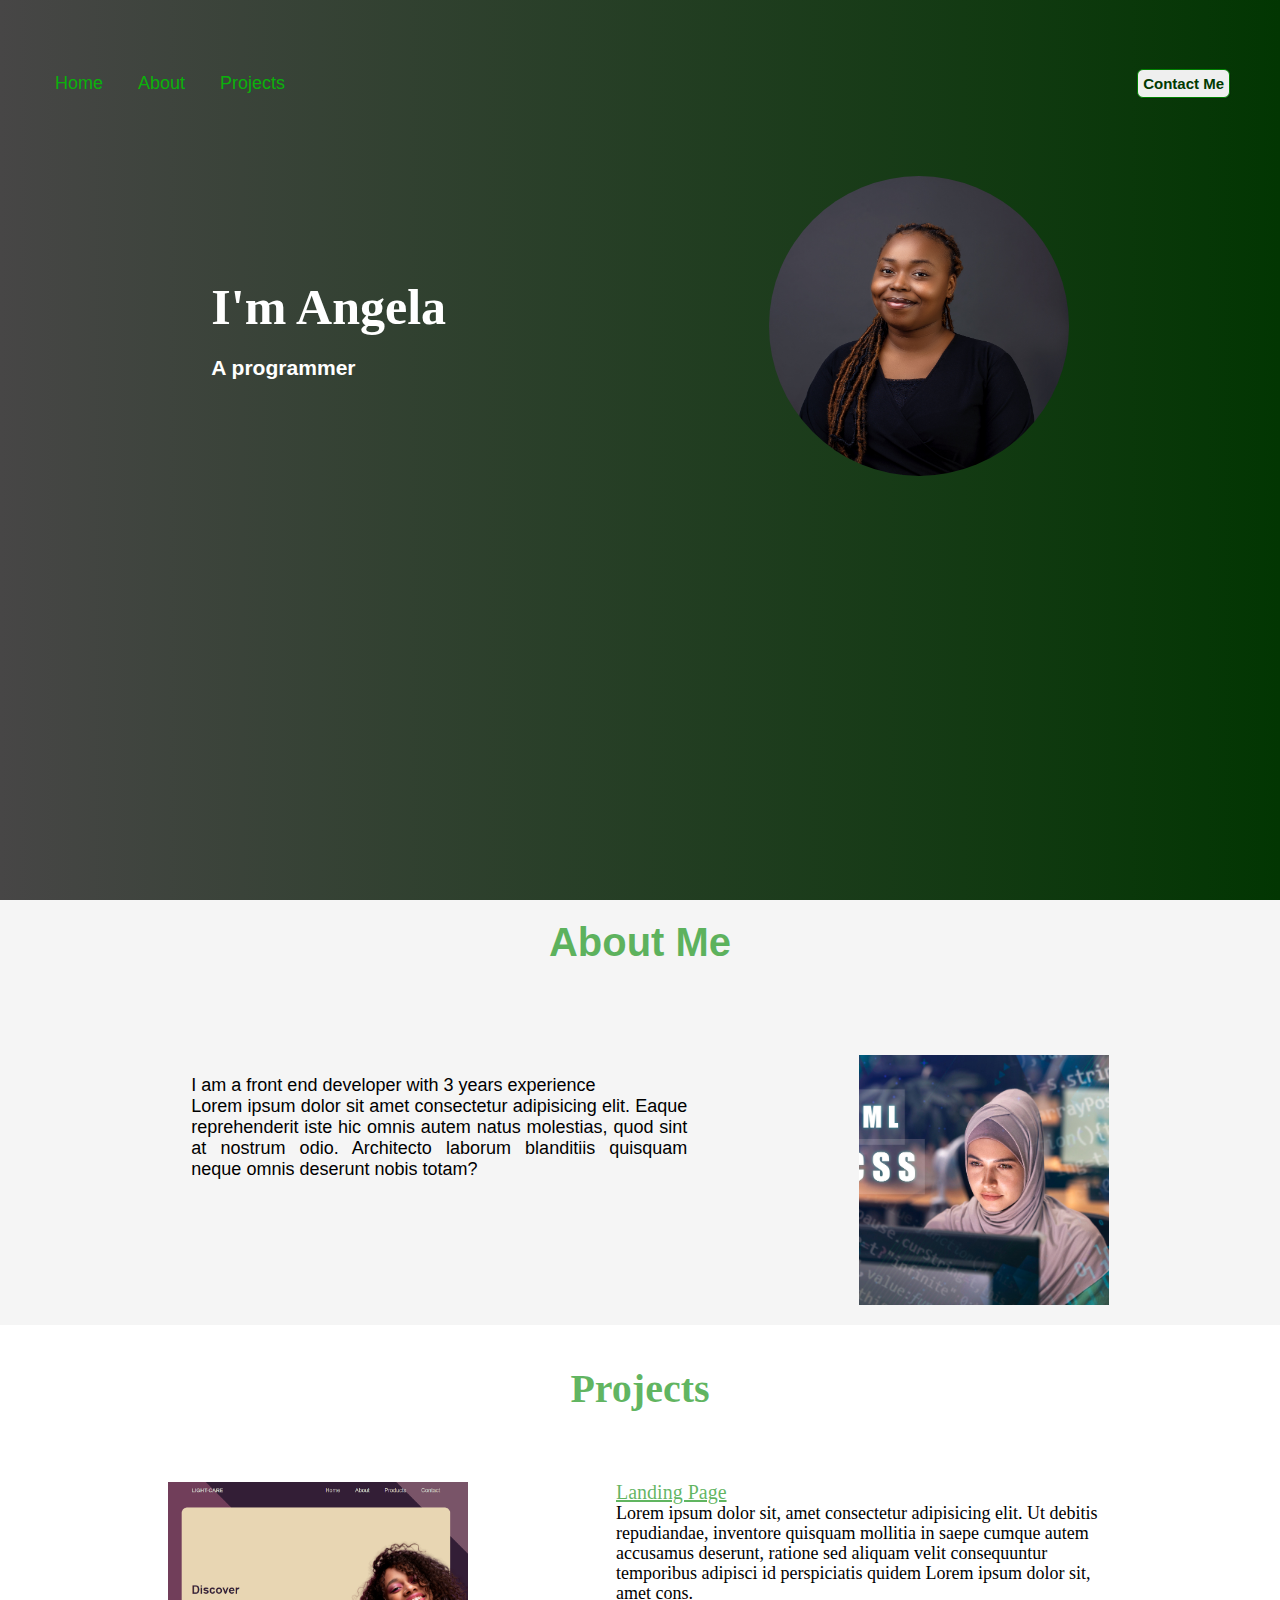
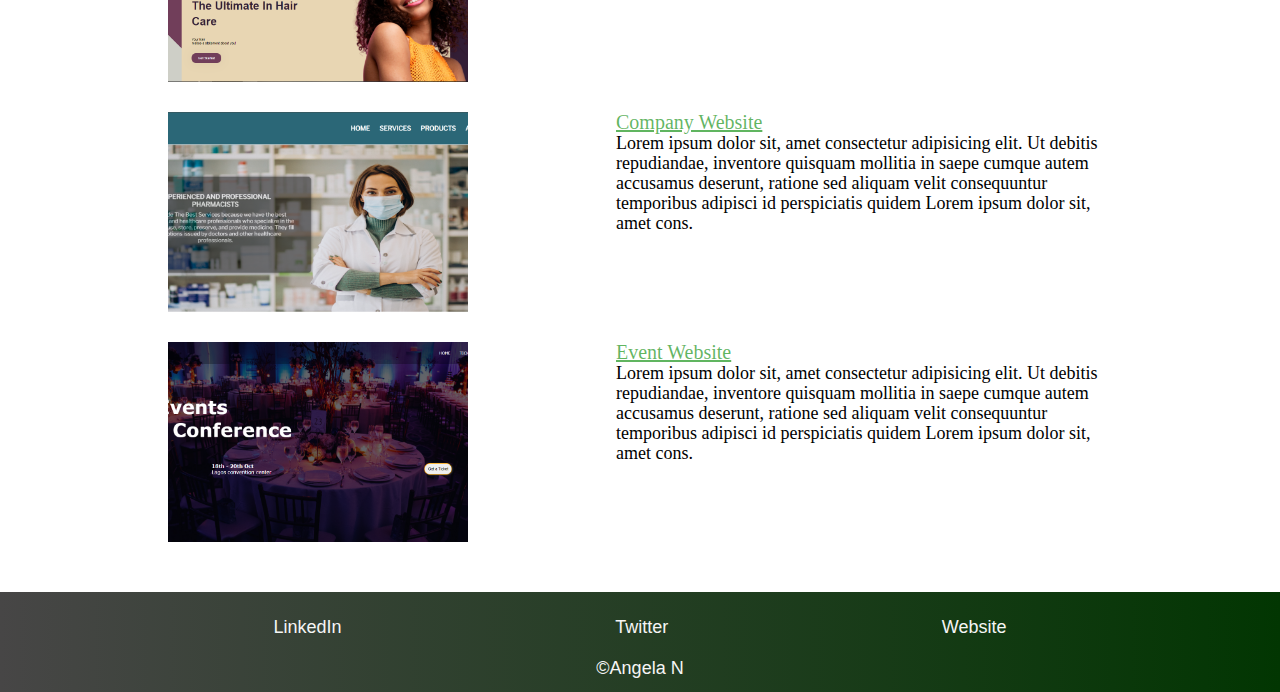
<file: Index.html>
<!DOCTYPE html>
<html lang="en">
<head>
    <meta charset="UTF-8">
    <meta name="viewport" content="width=device-width, initial-scale=1.0">
    <title>My Portfolio</title>
    <link rel="stylesheet" href="styles.css">
</head>

<body>
    <body>
        <!-- HOME SECTION-->
        <section id="home">
        <div class="container">
            <div class="heading">
                <nav>
                    <a href="#home">Home</a>
                    <a href="#about">About</a>
                    <a href="#projects">Projects</a>
                </nav>
             
             <button type="button" onclick="document.location='Contact.html'">Contact Me</button>
            </div>
    
            <div class="hero-section">
                <div class="write-up">
                    <h1>I'm Angela</h1>
                    <h3>A programmer</h3>
                </div>
                <div class="image">
                    <img src="pictures/fgyu.jpg" alt="Angela's image">
                </div>
            </div>
        </div>
    </section>

    <!-- ABOUT SECTION -->
    <section id="about"> 
        <h2>About Me</h2>
        <div class="about-me">
            <div class="writeup">
               
                <p>I am a front end developer with 3 years experience</p>
                <p>Lorem ipsum dolor sit amet consectetur adipisicing elit. Eaque reprehenderit iste hic omnis autem natus molestias, quod sint at nostrum odio. Architecto laborum blanditiis quisquam neque omnis deserunt nobis totam?</p>
            </div>
            <img src="pictures/programmer.jpg" alt="programmer">
        </div>
    
    </section>

    <!-- PROJECTS SECTION -->
    <section id="projects">
    <div class="projects">
        <div class="title">
           <h2>Projects</h2> 
        </div>

        <div class="landing">
            <img src="pictures/Capture4.PNG" alt="">

        <div class="link">
           <a class="project-title" href="https://lightcare-landingpage.vercel.app/">Landing Page</a> 
           <p>Lorem ipsum dolor sit, amet consectetur adipisicing elit. Ut debitis repudiandae, inventore quisquam mollitia in saepe cumque autem accusamus deserunt, ratione sed aliquam velit consequuntur temporibus adipisci id perspiciatis quidem Lorem ipsum dolor sit, amet cons.</p> 
        </div>
        </div>

        <div class="pharm">
        <img src="pictures/pharmacy.PNG" alt="">

            <div class="link">
           <a class="project-title" href="">Company Website</a> </p>
           <p>Lorem ipsum dolor sit, amet consectetur adipisicing elit. Ut debitis repudiandae, inventore quisquam mollitia in saepe cumque autem accusamus deserunt, ratione sed aliquam velit consequuntur temporibus adipisci id perspiciatis quidem Lorem ipsum dolor sit, amet cons.</p> 
        </div>
        </div>
        <div class="event">
         <img src="pictures/event ticket.PNG" alt="">
        <div class="link">
           <a class="project-title" href=""> Event Website</a></p>
           <p>Lorem ipsum dolor sit, amet consectetur adipisicing elit. Ut debitis repudiandae, inventore quisquam mollitia in saepe cumque autem accusamus deserunt, ratione sed aliquam velit consequuntur temporibus adipisci id perspiciatis quidem Lorem ipsum dolor sit, amet cons.</p> 
        </div>
        </div>
       
</section>

<!-- FOOTER -->
<section id="footer">
    <div class="footer">
    <div class="socials">
        <a href="">LinkedIn</a>
        <a href="">Twitter</a>
        <a href="">Website</a>
    </div>
    <div class="copy">
        &copy;Angela N
    </div>
</div>
</section>

</body>

</html>
</file>
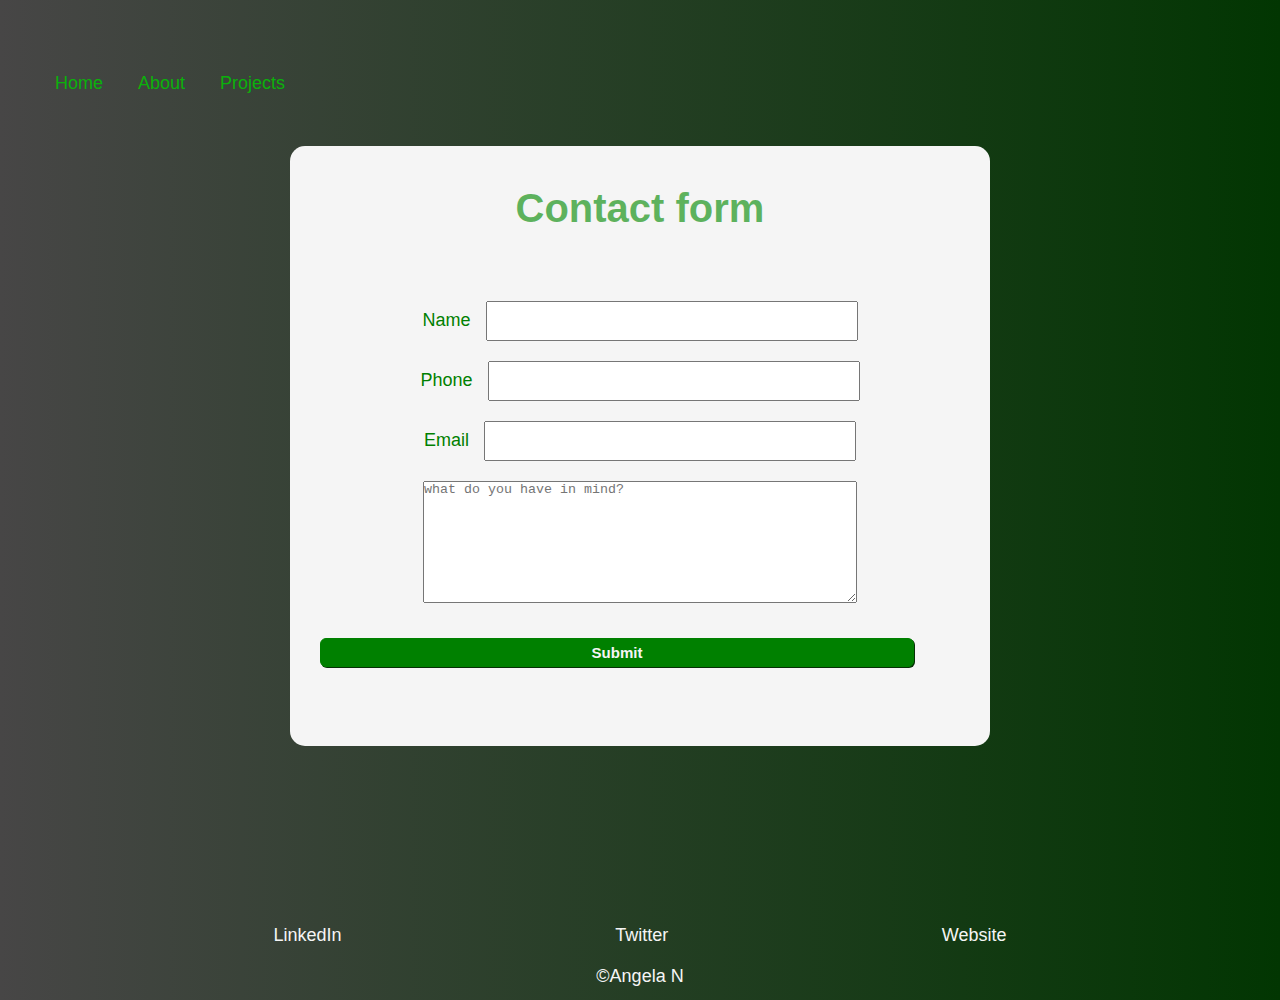
<file: Contact.html>
<!DOCTYPE html>
<html lang="en">
<head>
    <meta charset="UTF-8">
    <meta name="viewport" content="width=device-width, initial-scale=1.0">
    <title>Contact Me</title>
    <link rel="stylesheet" href="styles.css">
</head>
<body>
  <section id="contact">
  <div class="container">
    <div class="heading">
        <nav>
            <a href="/Index.html">Home</a>
            <a href="#about">About</a>
            <a href="#projects">Projects</a>
        </nav>  
    </div>
    <div class="form">

      <form action="get">
      <h2>Contact form</h2>
 
      <div class="name">
      <Label for="name">Name</Label>
      <input type="text" id="name" required>
      </div>

      <div class="phone">
      <label for="phone">Phone</label>
      <input type="tel" id="phone" maxlength="11" minlength="11" required>
    </div>
    <div class="email">
          <label for="email">Email</label>
          <input type="email" id="email" required>
        </div>
    <div class="message">
          <textarea name="message" id="message" placeholder="what do you have in mind?" cols="30" rows="8" ch></textarea>
    </div>
  
    <button type="submit">Submit</button>
  </form>
    </div>
  </section>

  <section id="footer">
    <div class="footer">
    <div class="socials">
        <a href="">LinkedIn</a>
        <a href="">Twitter</a>
        <a href="">Website</a>
    </div>
    <div class="copy">
        &copy;Angela N
    </div>
</div>
</section>


</body>
</html>
</file>
<file: styles.css>
*{
    padding: 0;
    margin: 0;
    box-sizing: border-box;
    
 }
body{
        font-size: 18px;
        font-family: 'Segoe UI', Tahoma, Geneva, Verdana, sans-serif;
    }   
.container{
        background: linear-gradient(0.25turn,  rgb(71, 70, 70),   rgb(2, 54, 2)); 
          padding: 20px;
          height: 100vh;
          width: 100%
      }   
.heading{
        display: flex;
        justify-content: space-between;
        align-items: center;
        height: 10%;
        margin: 20px;
    }
    .heading a{
        text-decoration: none;
        color: rgb(11, 177, 11);
        margin: 15px;
        font-size: 18px;
        font-family: sans-serif;
    
    }
    .heading a:hover{
        font-weight: bold;
        color: white;
        border-bottom: 2px green solid;
    }
button{
        padding: 5px;
        margin: 10px;
        border-radius: 6px;
        color: rgb(1, 58, 1);
        border: 1px solid green;
        font-size: 15px;
        font-weight: bold;
        box-shadow: 1px 1px rgb(6, 48, 6);
    
    }
    button:hover{
        color: white;
        background: green;
    }
.hero-section{
        display: flex;
        justify-content: space-around;
        align-items: center;
        color: white;
        padding: 30px;    
    }
h1{
        font-family: Georgia, 'Times New Roman', Times, serif;
        font-size: 50px;
        margin-bottom: 20px;
        }
.image img{
        border-radius: 50%;
        width: 300px;
        height: 300px;    
    } 
#about{
        background-color: whitesmoke;
    }
h2{
        font-size: 40px;
        text-align: center;
        padding: 20px;
        margin-bottom: 50px;
        color: rgba(3, 138, 3, 0.63);   
}
.about-me{
    display: flex;
    justify-content: space-evenly;
    padding: 20px;
    background-color: whitesmoke;
}
.writeup{
    width: 40%;
    margin: 20px;
    text-align: justify;
}
.about-me img{
    height: 250px;
    width: 250px;
    object-fit: cover;
 }
.projects{
    padding: 20px;
    font-family: "Merriweather", serif;
}
.projects img{
    height: 200px;
    width: 300px;
    object-fit: cover;
    margin-bottom: 30px;
 }
.event, .pharm, .landing{
    display: flex;
    justify-content: space-evenly;
    
}
.link{
    width: 40%;
    line-height: 20px;
    margin-bottom: 0px;
    }
    .link a{
        color: rgba(3, 138, 3, 0.63);
        font-size: 20px;
        text-align: center;
        
         }
    .link a:hover{
        font-weight: bold;
        }
.footer{
    background: linear-gradient(0.25turn,  rgb(71, 70, 70),   rgb(2, 54, 2)); 
    color: whitesmoke;
    text-align: center;
    height: 100px;
    padding-top: 25px;
     }
     .footer a{
        text-decoration: none;
        color: whitesmoke;     
    }
.socials{
        display: flex;
        justify-content: space-evenly;
        margin-bottom: 20px;
    } 

/* CONTACT PAGE */
.form{
    width: 700px;
    height: 600px;
    background-color: whitesmoke;
    color: green;
    border-radius: 15px;
    margin: auto;
    padding: 20px;

}
form div{
    margin: 20px;
   text-align: center;
}
input{
   

    height: 40px;
    width: 60%;
    margin-left: 10px;
}
textarea{
   width: 70%;
}
form button{
    width: 90%;
    color: whitesmoke;
    background: green;
}

    /* SMALL SCREENS */
    @media screen and (max-width: 600px) and (min-width: 300px) {
        body{
            font-size: 14px;
        }
        .heading{   
           height: 8%;
            margin: 10px;
        }
        .heading a{
             margin: 10px;
            font-size: 15px;    
        }
        .heading a:active{ 
            color: white;
        }
        button{
            padding: 3px;
            margin: 8px;
            border-radius: 6px;
            color: rgb(1, 58, 1);
            border: 1px solid green;
            font-size: 15px;
            font-weight: bold;
            box-shadow: 1px 1px rgb(6, 48, 6);
        }
        .hero-section {
          flex-direction: column;
        }
        .write-up{
            margin-bottom: 80px;
        }
        .about-me{
            display: flex;
            justify-content: space-evenly;
            padding: 15px;  
        }
        h2{
            font-size: 30px;        
            padding: 10px;
            margin-bottom: 10px;  
    }
        .writeup{
            width: 55%;
            margin: 20px;
            text-align: center;
        }
         .about-me img{
           height: 200px;
           width: 200px;
           object-fit: contain;
        }
        .projects{
            padding: 15px;
        }
        .projects img{
           height: 300px;
           width: 300px;
           object-fit: contain;
           margin-bottom: 5px;
        }
        .event, .pharm, .landing{
            display: flex;
            justify-content: space-evenly;
            flex-direction: column;
            align-items: center;  
        }
        
        .link{
        width: 70%;
        line-height: 18px;
        margin-bottom: 0px;
        }
        .project-title, .link a{
            font-size: 18px;       
        }
       
        /* CONTACT ME */
        .form{
            width: 350px;
            height: 600px;
            margin-top: 30px;
        }
    
        input{
            height: 30px;
            width: 80%;
        }
        textarea{
           width: 100%;
           margin-top: 20px;
        }
        form button{
            width: 90%;
            padding: 8px;
        }
      }
    /* LARGE SCREENS */
      @media screen and (min-width: 600px) and (max-width:1000px)  {
        .about-me{
         padding: 10px;   
         font-size: 15px;
        }
        .about-me img{
            object-fit: contain;
        
        }
        .projects{
            padding: 20px;
            font-family: "Merriweather", serif;
        }
        
        .projects img{
          
           height: 200px;
           width: 300px;
           object-fit: cover;
        }
       .link{
        width: 50%;
       font-size: 17px;
       margin-left: 50px;
        
        }

        /* CONTACT ME */
        .form{
            width: 70%;
            height: 600px;
            margin-top: 30px;
        }
    
        input{
            height: 30px;
            width: 80%;
        }
        textarea{
           width: 100%;
           margin-top: 20px;
        }
        form button{
            width: 90%;
            padding: 8px;
        }
      }
</file>
